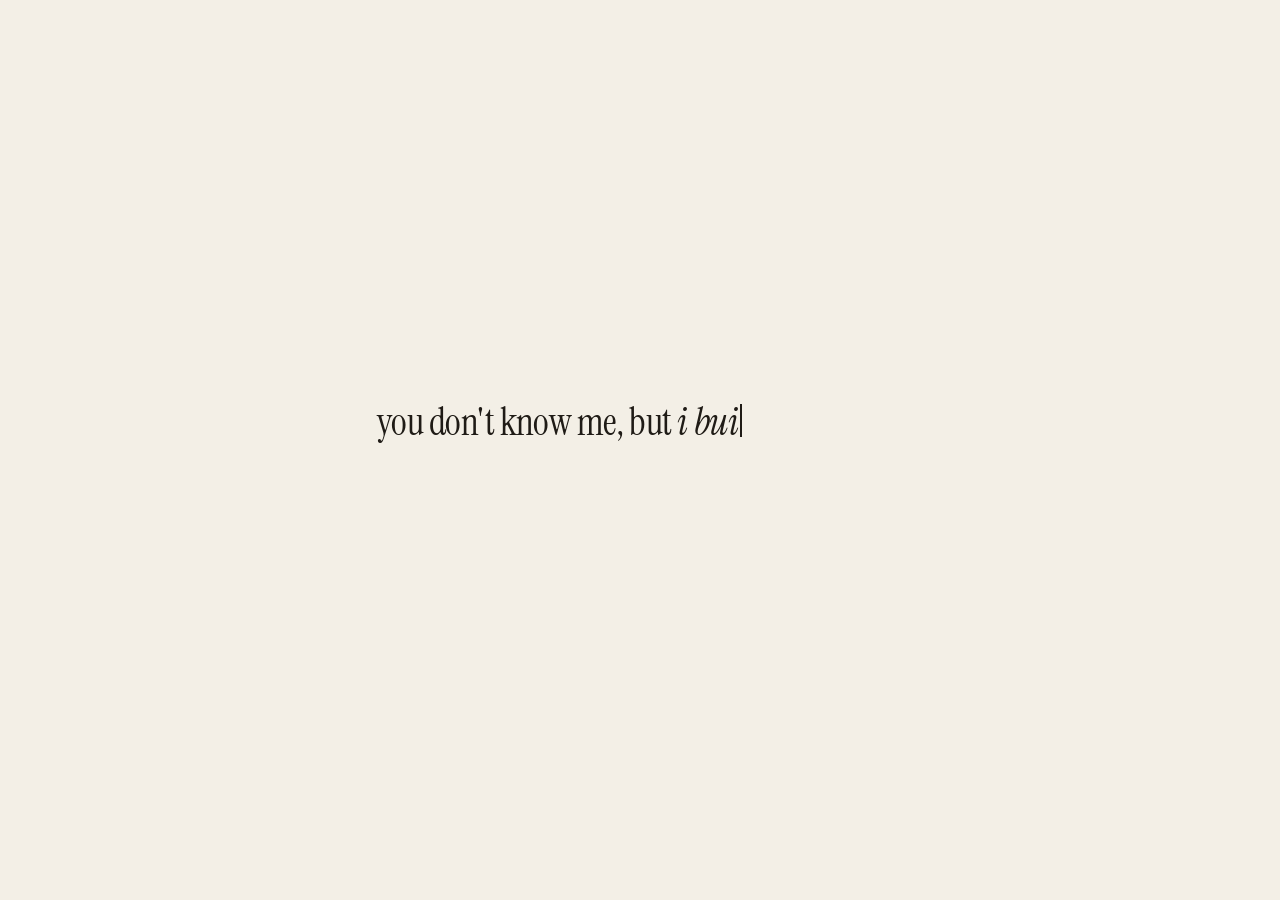
<file: index.html>
<!DOCTYPE html>
<html lang="en">
<head>
  <meta charset="UTF-8">
  <meta name="viewport" content="width=device-width, initial-scale=1.0">
  <title>Achmad Gozali</title>
  <meta name="description" content="you don't know me, but i built something">
  <meta name="referrer" content="strict-origin-when-cross-origin">
  <meta name="theme-color" content="#f3efe6" media="(prefers-color-scheme: light)">
  <meta name="theme-color" content="#12110e" media="(prefers-color-scheme: dark)">
  <meta property="og:type" content="website">
  <meta property="og:url" content="https://achgz.dev/">
  <meta property="og:title" content="Achmad Gozali">
  <meta property="og:description" content="you don't know me, but i built something">
  <meta property="og:image" content="https://achgz.dev/og.png">
  <meta property="og:image:width" content="1200">
  <meta property="og:image:height" content="630">
  <meta name="twitter:card" content="summary_large_image">
  <meta name="twitter:title" content="Achmad Gozali">
  <meta name="twitter:description" content="you don't know me, but i built something">
  <meta name="twitter:image" content="https://achgz.dev/og.png">
  <link rel="icon" href="favicon.svg" type="image/svg+xml">
  <link rel="icon" href="favicon-32.png" type="image/png" sizes="32x32">
  <link rel="icon" href="favicon-16.png" type="image/png" sizes="16x16">
  <link rel="shortcut icon" href="favicon.ico">
  <link rel="apple-touch-icon" href="apple-touch-icon.png" sizes="180x180">
  <link rel="preload" href="fonts/instrument-serif-regular.woff2" as="font" type="font/woff2" crossorigin>
  <link rel="preload" href="fonts/instrument-serif-italic.woff2" as="font" type="font/woff2" crossorigin>
  <link rel="stylesheet" href="css/styles.css">
  <script>
    if (!window.matchMedia('(prefers-reduced-motion: reduce)').matches) {
      document.documentElement.classList.add('js-type');
    }
  </script>
</head>
<body>
  <!-- hi. you looked. → github.com/devdotninja-prog -->
  <main>
    <h1 aria-label="you don't know me, but i built something">you don't know me, but <em>i built <button type="button" class="word" id="something" aria-expanded="false" aria-controls="things">something</button></em></h1>
    <div class="below">
      <noscript>
        <ul class="things">
          <li><a class="word" href="https://epub.achgz.dev">link-to-epub</a> <span class="note">turn any article into an epub</span></li>
          <li><a class="word" href="https://merpad.achgz.dev">merpad</a> <span class="note">a mermaid diagram editor</span></li>
          <li>xteink tools <span class="note">soon</span></li>
        </ul>
      </noscript>
      <ul id="things" class="things" hidden></ul>
      <p id="listing" class="listing" hidden role="status"></p>
      <p id="stay" class="stay" hidden>
        still here? fine. <a class="word" href="https://github.com/devdotninja-prog">github.com/devdotninja-prog</a>
      </p>
    </div>
  </main>
  <button type="button" class="sound" aria-pressed="false" aria-label="sound off">
    <svg class="icon icon-off" viewBox="0 0 24 24" aria-hidden="true">
      <path d="M4 9.4h3.3L12 5.6v12.8l-4.7-3.8H4z" fill="none" stroke="currentColor" stroke-width="1.4" stroke-linejoin="round"/>
      <path d="M15.4 9.2l5 5.1M20.4 9.2l-5 5.1" fill="none" stroke="currentColor" stroke-width="1.4" stroke-linecap="round"/>
    </svg>
    <svg class="icon icon-on" viewBox="0 0 24 24" aria-hidden="true">
      <path d="M4 9.4h3.3L12 5.6v12.8l-4.7-3.8H4z" fill="none" stroke="currentColor" stroke-width="1.4" stroke-linejoin="round"/>
      <path d="M15.6 8.6c1.6 1.5 1.6 5.3 0 6.8M18.4 6.6c2.8 2.6 2.8 8.2 0 10.8" fill="none" stroke="currentColor" stroke-width="1.4" stroke-linecap="round"/>
    </svg>
    <span class="ctrl-label" aria-hidden="true">sound off</span>
  </button>
  <script src="js/site.js"></script>
  <script>
    setTimeout(function () {
      if (!document.querySelector("h1.is-ready")) {
        document.documentElement.classList.remove("js-type");
      }
    }, 2000);
  </script>
</body>
</html>
</file>
<file: css/styles.css>
@font-face {
  font-family: "Instrument Serif";
  src: url("../fonts/instrument-serif-regular.woff2") format("woff2");
  font-weight: 400;
  font-style: normal;
  font-display: swap;
}

@font-face {
  font-family: "Instrument Serif";
  src: url("../fonts/instrument-serif-italic.woff2") format("woff2");
  font-weight: 400;
  font-style: italic;
  font-display: swap;
}

:root {
  --bg: #f3efe6;
  --fg: #1f1b16;
  color-scheme: light dark;
}

@media (prefers-color-scheme: dark) {
  :root {
    --bg: #12110e;
    --fg: #e6e0d4;
  }
}

*,
*::before,
*::after {
  box-sizing: border-box;
  margin: 0;
  padding: 0;
}

html,
body {
  height: 100%;
}

body {
  min-height: 100vh;
  min-height: 100dvh;
  display: flex;
  align-items: center;
  justify-content: center;
  padding: 8vh 1.5rem 14vh;
  background: var(--bg);
  color: var(--fg);
  font-family: "Instrument Serif", "Iowan Old Style", "Palatino Linotype", Palatino, Georgia, serif;
  -webkit-font-smoothing: antialiased;
  -moz-osx-font-smoothing: grayscale;
  text-rendering: optimizeLegibility;
}

main {
  position: relative;
  width: 100%;
}

h1 {
  font-size: clamp(1.5rem, 1.05rem + 2.1vw, 2.35rem);
  font-weight: 400;
  font-kerning: normal;
  font-synthesis: none;
  font-feature-settings: "kern" 1, "liga" 1;
  letter-spacing: -0.012em;
  line-height: 1.35;
  text-align: center;
  text-wrap: balance;
}

h1 em {
  font-style: italic;
  font-weight: 400;
}

html.js-type h1 {
  color: transparent;
}

html.js-type h1.is-ready {
  color: inherit;
}

html.js-type h1.is-ready .ch {
  color: transparent;
}

html.js-type h1.is-ready .ch.is-on {
  color: inherit;
}

.word {
  color: inherit;
  text-decoration: none;
  background-color: transparent;
  background-image: linear-gradient(currentColor, currentColor);
  background-position: 0 100%;
  background-repeat: no-repeat;
  background-size: 0 1px;
  transition: background-size 0.4s ease;
}

button.word {
  appearance: none;
  display: inline;
  margin: 0;
  padding: 0;
  border: 0;
  font: inherit;
  font-style: italic;
  letter-spacing: inherit;
  line-height: inherit;
  cursor: pointer;
}

.word:hover,
.word:focus-visible {
  background-size: 100% 1px;
}

.word:focus {
  outline: none;
}

.word:focus-visible {
  outline: 1px solid color-mix(in srgb, var(--fg) 35%, transparent);
  outline-offset: 3px;
}

.caret {
  display: inline-block;
  width: 0.055em;
  height: 0.88em;
  margin-left: 0.04em;
  background: var(--fg);
  vertical-align: -0.06em;
  animation: blink 1.05s steps(1) infinite;
}

.below {
  position: absolute;
  left: 0;
  right: 0;
  top: calc(100% + 1.15rem);
  display: flex;
  flex-direction: column;
  align-items: center;
  gap: 0.85rem;
}

.things {
  list-style: none;
  display: flex;
  flex-direction: column;
  align-items: center;
  gap: 0.45rem;
  max-width: 22rem;
  font-size: 0.82rem;
  letter-spacing: 0.015em;
  line-height: 1.45;
  text-align: center;
}

.things li {
  display: flex;
  flex-wrap: wrap;
  justify-content: center;
  column-gap: 0.7rem;
  row-gap: 0.05rem;
}

.things .note {
  color: color-mix(in srgb, var(--fg) 46%, var(--bg));
}

.more,
.stay {
  font-size: 0.8rem;
  letter-spacing: 0.03em;
  line-height: 1.5;
  text-align: center;
  color: color-mix(in srgb, var(--fg) 62%, var(--bg));
}

.stay {
  color: color-mix(in srgb, var(--fg) 40%, var(--bg));
}

.listing {
  display: flex;
  flex-wrap: wrap;
  justify-content: center;
  gap: 1.1rem;
  font-family: ui-monospace, "SFMono-Regular", Menlo, Consolas, monospace;
  font-size: 0.72rem;
  letter-spacing: 0.02em;
  line-height: 1.5;
  text-align: center;
  color: color-mix(in srgb, var(--fg) 58%, var(--bg));
}

.things[hidden],
.listing[hidden],
.stay[hidden] {
  display: none;
}

.things.is-open,
.listing.is-open,
.stay.is-in {
  animation: fade-in 0.45s ease;
}

.stay.is-in {
  animation-duration: 1.1s;
}

.sound {
  position: fixed;
  left: 0.7rem;
  bottom: 0.85rem;
  display: inline-flex;
  align-items: center;
  gap: 0.4rem;
  min-height: 2.75rem;
  padding: 0.5rem 0.7rem;
  border: 0;
  background: none;
  color: color-mix(in srgb, var(--fg) 68%, var(--bg));
  font: inherit;
  font-size: 0.8rem;
  letter-spacing: 0.03em;
  line-height: 1;
  cursor: pointer;
}

.sound .icon {
  width: 1.15rem;
  height: 1.15rem;
  display: block;
  flex: 0 0 auto;
}

.sound .icon-on {
  display: none;
}

.sound[aria-pressed="true"] .icon-off {
  display: none;
}

.sound[aria-pressed="true"] .icon-on {
  display: block;
}

.ctrl-label {
  white-space: nowrap;
}

html.js-type .sound {
  opacity: 0;
}

html.js-type .sound.is-in {
  opacity: 1;
}

.sound.is-in {
  animation: fade-in 0.55s ease;
}

.sound.is-nudge {
  animation: fade-in 0.55s ease, nudge 1.5s ease 0.35s 1;
}

.sound:hover,
.sound:focus-visible {
  color: var(--fg);
}

.sound:focus {
  outline: none;
}

.sound:focus-visible {
  outline: 1px solid color-mix(in srgb, var(--fg) 35%, transparent);
  outline-offset: 3px;
}

@keyframes fade-in {
  from {
    opacity: 0;
  }

  to {
    opacity: 1;
  }
}

@keyframes blink {
  50% {
    opacity: 0;
  }
}

@keyframes nudge {
  0%,
  100% {
    transform: none;
  }

  40% {
    transform: scale(1.06);
  }
}

@media (prefers-reduced-motion: reduce) {
  .word,
  .things.is-open,
  .listing.is-open,
  .stay.is-in,
  .sound.is-in,
  .sound.is-nudge {
    transition: none;
    animation: none;
  }

  .caret,
  .sound {
    display: none;
  }
}
</file>
